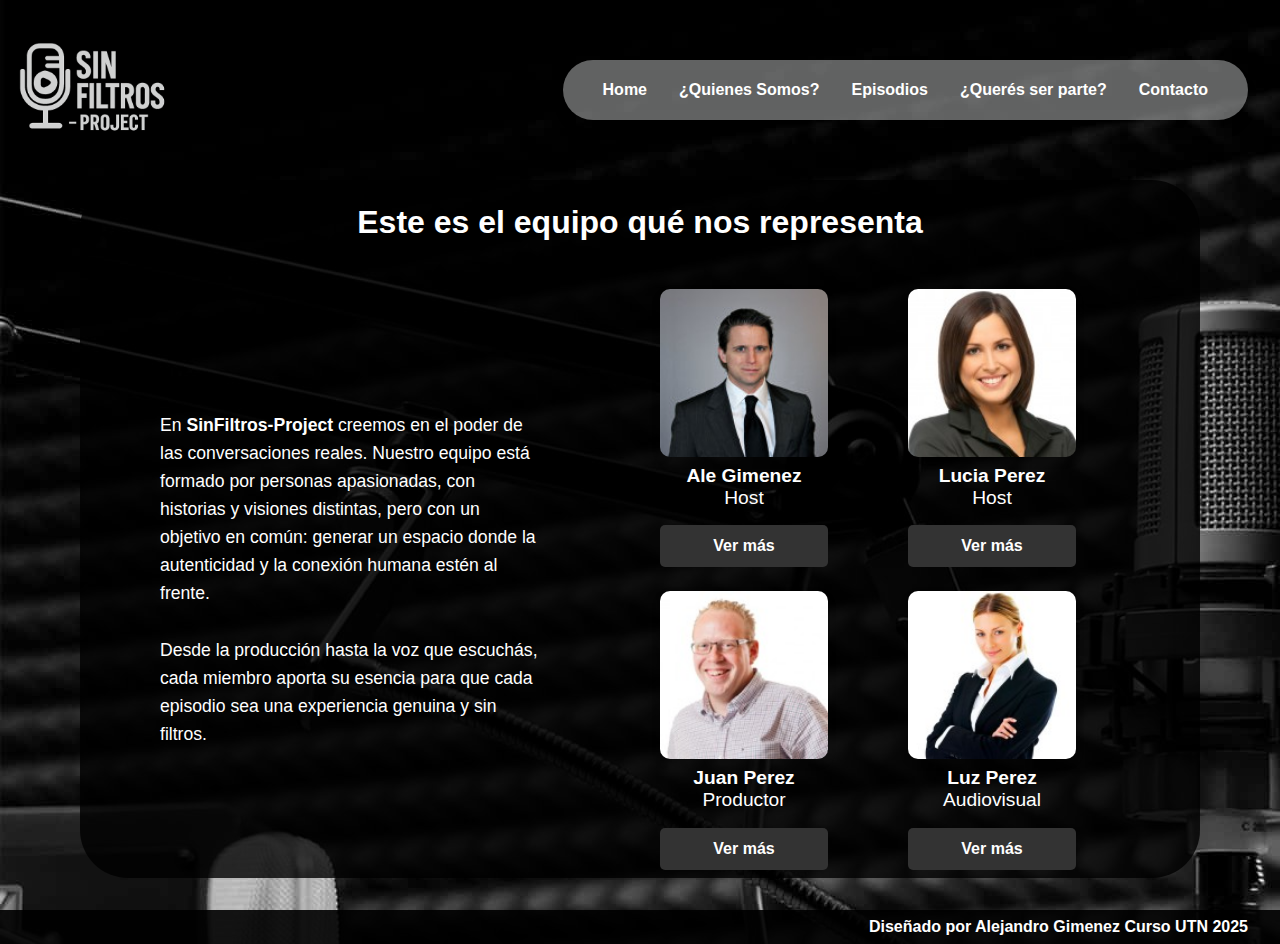
<file: quien-somos.html>
<!DOCTYPE html>
<html lang="en">
  <head>
    <meta charset="UTF-8" />
    <meta name="viewport" content="width=device-width, initial-scale=1.0" />
    <link rel="stylesheet" href="/css/quien-somos.css" />
    <link rel="stylesheet" href="/css/normalize.css" />
    <link rel="preconnect" href="https://fonts.googleapis.com" />
    <link rel="preconnect" href="https://fonts.gstatic.com" crossorigin />
    <link
      href="https://fonts.googleapis.com/css2?family=Open+Sans:ital@0;1&display=swap"
      rel="stylesheet"
    />
    <title>Sin Filtros Project - Tú Podcast</title>
    <!-- <script src="https://cdn.tailwindcss.com"></script> -->
  </head>
  <body>
    <header>
      <div class="h-mobile desktop">
        <div>
          <img class="logo" src="/img/personal/logo-blanco.png" alt="Logo" />
        </div>
        <button class="menu-toggle" id="menu-btn">&#9776;</button>

        <nav class="menu" id="menu">
          <ul>
            <li><a href="index.html">Home</a></li>
            <li><a href="quien-somos.html">¿Quienes Somos?</a></li>
            <li><a href="episodios.html">Episodios</a></li>
            <li><a href="galeria.html">¿Querés ser parte?</a></li>
            <li><a href="contacto.html">Contacto</a></li>
          </ul>
        </nav>
      </div>
    </header>
    <main>
      <section class="nosotros-section">
        <h1>Este es el equipo qué nos representa</h1>
        <div class="layout-nosotros">
          <div class="main-data">
            <p>
              En <strong>SinFiltros-Project</strong> creemos en el poder de las
              conversaciones reales. Nuestro equipo está formado por personas
              apasionadas, con historias y visiones distintas, pero con un
              objetivo en común: generar un espacio donde la autenticidad y la
              conexión humana estén al frente. <br /><br />
              Desde la producción hasta la voz que escuchás, cada miembro aporta
              su esencia para que cada episodio sea una experiencia genuina y
              sin filtros.
            </p>
          </div>
          <div class="equipo">
            <!-- Persona 1 -->
            <div class="persona">
              <img src="img/nosotros/nosotros1.jpg" alt="Alejandro" />
              <h4>Ale Gimenez</h4>
              <h7>Host</h7>
              <button class="btn" onclick="toggleDescripcion('desc1', this)">
                Ver más
              </button>
              <div class="descripcion" id="desc1">
                <p>
                  Alejandro: Fundador y voz principal del proyecto. Apasionado
                  por la comunicación honesta y las historias reales.
                </p>
              </div>
            </div>

            <!-- Persona 2 -->
            <div class="persona">
              <img src="img/nosotros/nosotros2.jpg" alt="Persona 2" />
              <h4>Lucia Perez</h4>
              <h7>Host</h7>
              <button class="btn" onclick="toggleDescripcion('desc2', this)">
                Ver más
              </button>
              <div class="descripcion" id="desc2">
                <p>
                  Lucía: Productora del podcast, se encarga de que cada episodio
                  tenga calidad y ritmo. Creativa y empática.
                </p>
              </div>
            </div>

            <!-- Persona 3 -->
            <div class="persona">
              <img src="img/nosotros/nosotros3.jpg" alt="Persona 3" />
              <h4>Juan Perez</h4>
              <h7> Productor</h7>
              <button class="btn" onclick="toggleDescripcion('desc3', this)">
                Ver más
              </button>
              <div class="descripcion" id="desc3">
                <p>
                  Marco: Editor y técnico de sonido. Le da vida a cada grabación
                  con su magia detrás del micrófono.
                </p>
              </div>
            </div>

            <!-- Persona 4 -->
            <div class="persona">
              <img src="img/nosotros/nosotros4.jpg" alt="Persona 4" />
              <h4>Luz Perez</h4>
              <h7>Audiovisual</h7>
              <button class="btn" onclick="toggleDescripcion('desc4', this)">
                Ver más
              </button>
              <div class="descripcion" id="desc4">
                <p>
                  Sofía: Estratega digital. Maneja redes y asegura que el
                  mensaje llegue a más personas cada semana.
                </p>
              </div>
            </div>
          </div>
        </div>
      </section>
    </main>
    <footer>
      <p>Diseñado por Alejandro Gimenez Curso UTN 2025</p>
    </footer>
    <script>
      function toggleDescripcion(id, btn) {
        const desc = document.getElementById(id);
        if (desc.style.display === "none" || desc.style.display === "") {
          desc.style.display = "block";
          btn.textContent = "Ocultar";
        } else {
          desc.style.display = "none";
          btn.textContent = "Ver más";
        }
      }
      const menuBtn = document.getElementById("menu-btn");
      const menu = document.getElementById("menu");

      menuBtn.addEventListener("click", () => {
        menu.classList.toggle("active");
      });

      // Opcional: cerrar el menú al hacer clic en un link
      document.querySelectorAll(".menu a").forEach((link) =>
        link.addEventListener("click", () => {
          menu.classList.remove("active");
        })
      );
    </script>
  </body>
</html>
</file>
<file: css/quien-somos.css>
* {
  box-sizing: border-box;
  margin: 0;
  padding: 0;
}

html,
body {
  height: 100%;
}

body {
  display: flex;
  flex-direction: column;
  background-image: url("/img/personal/background.jpg");
  font-family: sans-serif;
  color: white;
}

/* Main */
main {
  flex: 1;
  color: white;
  font-size: 1.2rem;
  margin-bottom: 2rem;
}

main > section {
  background-color: rgba(0, 0, 0, 0.8);
  border-radius: 3rem;
  max-width: 150rem;
  color: white;
  padding: 0.5rem;
  margin: auto;
}

section h1 {
  font-size: 2rem;
  margin: 1rem;
  color: #ffffff;
  text-align: center;
}

/* Nav */
.logo {
  display: flex;
  width: 180px;
  height: auto;
}

.h-mobile {
  display: flex;
  justify-content: space-between;
  align-items: center;
  width: 100%;
}

nav {
  background-color: rgba(243, 244, 246, 0.4);
  color: white;
  font-weight: bold;
  border-radius: 9999px;
  box-shadow: 0 10px 15px -3px rgba(0, 0, 0, 0.1),
    0 4px 6px -2px rgba(0, 0, 0, 0.05);
  margin-right: 2rem;
  padding: 0.5rem 1rem;
}

.menu-toggle {
  display: none;
  font-size: 2.5rem;
  background: none;
  border: none;
  color: white;
  cursor: pointer;
}

.menu {
  display: flex;
  justify-content: flex-end;
}

nav ul {
  display: flex;
  gap: 0;
  padding: 0.5rem;
  list-style: none;
}

nav ul li a {
  display: block;
  padding: 0.3rem 1rem;
  border-radius: 9999px;
  color: inherit;
  text-decoration: none;
  transition: background-color 0.2s ease-in-out;
  cursor: pointer;
}

nav ul li a:hover {
  background-color: rgba(209, 213, 219, 0.3);
  transition-duration: 0.7s;
}

/* Equipo */
.layout-nosotros {
  display: flex;
  margin-top: 2rem;
}

.main-data {
  display: flex;
  flex-direction: column;
  justify-content: center;
  max-width: 24rem;
  font-size: 1.1rem;
  line-height: 1.6;
  margin-left: 4.5rem;
  margin-top: 1rem;
}

.nosotros-section {
  max-width: 70rem;
  margin: 0 auto;
}

.persona {
  display: flex;
  flex-direction: column;
  align-items: center;
  width: 15rem;
  margin-top: 1rem;
}

.persona img {
  width: 70%;
  border-radius: 0.625rem;
  box-shadow: 0 0.25rem 0.625rem rgba(0, 0, 0, 0.1);
}

h4 {
  margin-top: 0.5rem;
}

.descripcion {
  display: none;
  text-align: center;
  margin: 1rem;
  font-size: 1rem;
  color: #ffffff;
  background-color: rgba(0, 0, 0, 0.5);
  padding: 1rem;
  border-radius: 0.625rem;
  box-shadow: 0 0.25rem 0.625rem rgba(59, 59, 59, 0.05);
}

.equipo {
  display: flex;
  justify-content: center;
  flex-wrap: wrap;
  gap: 0.5rem;
}

/* Botones */
.persona button {
  font-size: 1rem;
  background-color: #333;
  color: white;
  border: none;
  border-radius: 0.3125rem;
  cursor: pointer;
}
.btn {
  margin-top: 1rem;
  display: inline-block;
  padding: 0.75rem 2rem;
  background-color: #ffffff22;
  color: white;
  font-weight: bold;
  border: 2px solid white;
  border-radius: 999px;
  text-decoration: none;
  transition: 0.3s ease, transform 0.2s ease;
  width: 70%;
}

.btn:hover {
  background-color: #ffffff44;
  transform: scale(1.05);
}

/* Footer */
footer {
  margin-top: auto;
  text-align: right;
  background-color: rgba(0, 0, 0, 0.9);
  padding: 0.5rem 0;
  color: white;
  font-size: 1rem;
  font-weight: 600;
}

footer p {
  margin-right: 2rem;
}

/* Responsive */
@media (max-width: 1017px) {
  html,
  body {
    background-color: black;
    background-image: none;
  }
  header {
    padding: 0;
  }

  .h-mobile {
    width: 100%;
    display: flex;
    justify-content: space-between;
    align-items: center;
    flex-wrap: wrap;
  }

  .menu-toggle {
    display: block;
    margin: 1rem;
  }

  nav.menu {
    display: none;
    width: 100%;
    border-radius: 0;
    background-color: rgba(0, 0, 0, 0.5);
  }

  nav.menu.active {
    display: block;
    margin: 0;
    padding: 0;
  }

  nav.menu ul {
    display: flex;
    flex-direction: column;
    align-items: center;
    gap: 0.3rem;
    padding: 0;
    margin: 0;
    list-style: none;
  }

  nav.menu ul li {
    width: 100%;
    text-align: center;
  }

  nav.menu ul li a {
    display: block;
    width: 100%;
    padding: 1rem;
    border-top: 2px solid rgba(255, 9, 9, 0.7);
    border-bottom: 2px solid rgba(255, 9, 9, 0.7);
    border-radius: 0;
  }

  footer {
    justify-content: center;
  }
  .nosotros-section {
    padding: 0;
  }
  .main-data {
    margin-left: 1.5rem;
    justify-content: flex-start;
    font-size: 1rem;
  }
}
</file>
